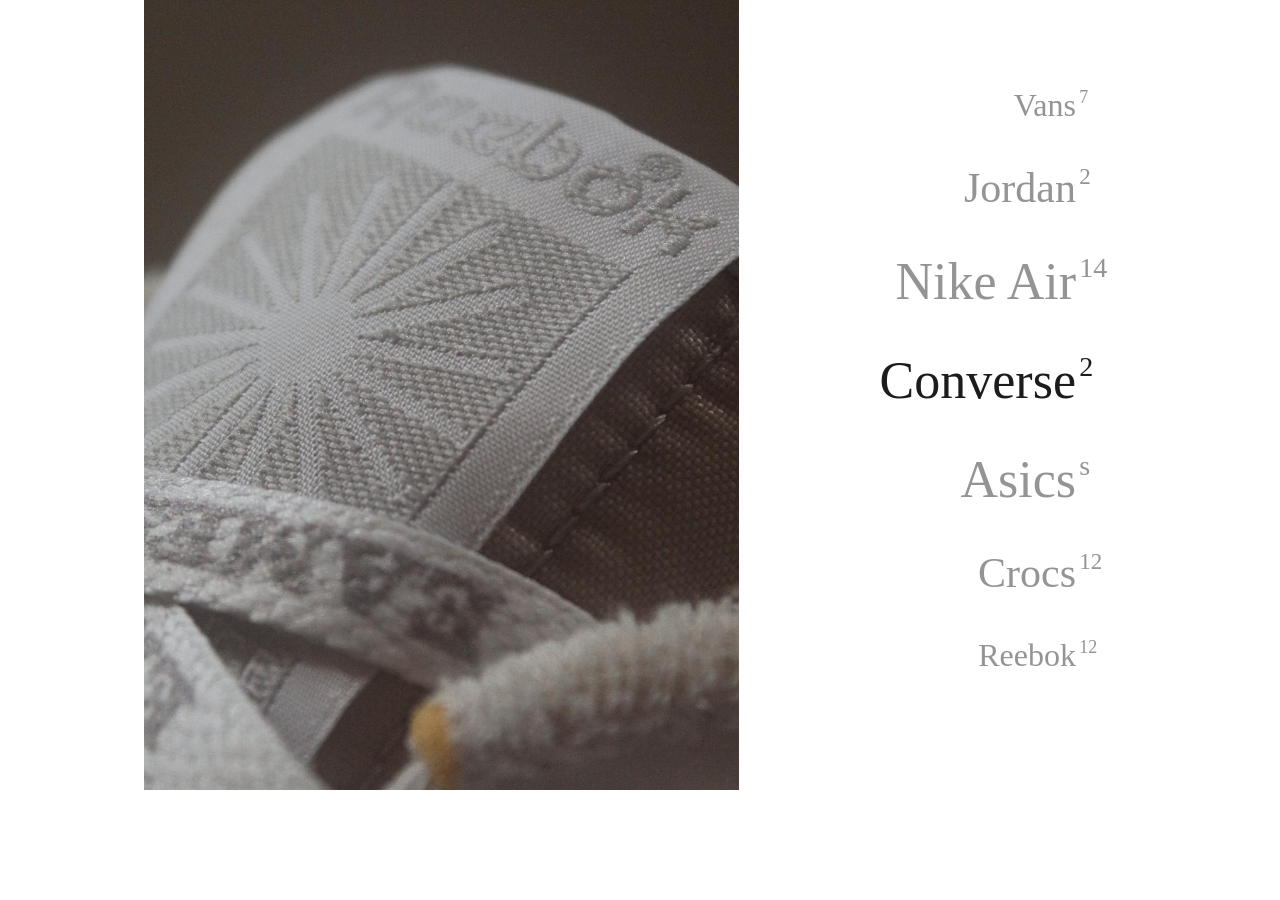
<file: index.html>
<!DOCTYPE html>
<html lang="en">

<head>
    <meta charset="UTF-8">
    <meta name="viewport" content="width=device-width, initial-scale=1.0">
    <title>Document</title>
    <link rel="stylesheet" href="assets/css/style.css">
</head>

<body>

    <section class="msm__hero">
        <div class="container-fluid">
            <div class="msm__hero-wrapper">
                <div class="msm__hero-media">
                    <figure class="msm__hero-image">
                        <img class="msm_img" src="assets/image/hero.jpg" alt="hero">
                    </figure>
                    <figure class="msm__hero-image">
                        <img class="msm_img" src="assets/image/hero2.jpg" alt="hero">
                    </figure>
                    <figure class="msm__hero-image">
                        <img class="msm_img" src="assets/image/hero3.jpg" alt="hero">
                    </figure>
                    <figure class="msm__hero-image">
                        <img class="msm_img" src="assets/image/hero6.jpg" alt="hero">
                    </figure>
                    <figure class="msm__hero-image">
                        <img class="msm_img" src="assets/image/hero5.jpg" alt="hero">
                    </figure>
                    <figure class="msm__hero-image">
                        <img class="msm_img" src="assets/image/hero6.jpg" alt="hero">
                    </figure>
                    <figure class="msm__hero-image">
                        <img class="msm_img" src="assets/image/hero7.jpg" alt="hero">
                    </figure>
                </div>
                <div class="msm__hero-collection">
                    <ul class="msm__hero-collection-list">
                        <li class="msm__hero-collection-item"><span>Vans</span><sup>7</sup></li>
                        <li class="msm__hero-collection-item"><span>Jordan</span><sup>2</sup></li>
                        <li class="msm__hero-collection-item"><span>Nike Air</span><sup>14</sup></li>
                        <li class="msm__hero-collection-item"><span>Converse</span><sup>2</sup></li>
                        <li class="msm__hero-collection-item"><span>Asics</span><sup>s</sup></li>
                        <li class="msm__hero-collection-item"><span>Crocs</span><sup>12</sup></li>
                        <li class="msm__hero-collection-item"><span>Reebok</span><sup>12</sup></li>
                    </ul>
                </div>
            </div>
        </div>
    </section>
    

    <script>
        const itemList = document.querySelector('.msm__hero-collection-list');
        const imageList = document.querySelector('.msm__hero-media');

        let intervalId = null;
        let hoverTransition = null;

        function setActiveItem() {
            const collectionItems = itemList.querySelectorAll('.msm__hero-collection-item');
            collectionItems.forEach((item) => item.classList.remove('active'));
            collectionItems[3].classList.add('active');

            const collectionImages = imageList.querySelectorAll('.msm__hero-image');
            collectionImages.forEach((img) => img.classList.remove('active'));
            collectionImages[3].classList.add('active');
        }

        function startSlider() {
            if (intervalId) return;
            intervalId = setInterval(() => {
                const firstItem = itemList.querySelector('.msm__hero-collection-item');
                const firstImage = imageList.querySelector('.msm__hero-image');
                itemList.appendChild(firstItem);
                imageList.appendChild(firstImage);
                setActiveItem();
            }, 3000);
        }

        function stopSlider() {
            clearInterval(intervalId);
            intervalId = null;
        }

        setActiveItem();
        startSlider();

        itemList.addEventListener("mouseenter", stopSlider);
        itemList.addEventListener("mouseleave", startSlider);

        const collectionItems = itemList.querySelectorAll('.msm__hero-collection-item');
        const collectionImages = imageList.querySelectorAll('.msm__hero-image');

        collectionItems.forEach((item, index) => {
            item.addEventListener('mouseenter', () => {
                collectionItems.forEach((i) => i.classList.remove('active'));
                collectionItems[index].classList.add('active');

                collectionImages.forEach((img) => img.classList.remove('active'));
                collectionImages[index].classList.add('active');
            });
        });

    </script>

</body>

</html>
</file>
<file: assets/css/style.css>
body{
  padding: 0px;
  margin: 0px;
}
ul {
  list-style: none;
  padding: 0;
}
.container-fluid {
  max-width: 992px;
  margin: 0 auto;
}

.msm__hero-wrapper {
  min-height: 790px;
  overflow: hidden;
  display: grid;
  grid-template-columns: 3fr 2fr;
}

figure {
  margin: 0px;
}

.msm__hero-media {
  position: relative;
}

.msm__hero-image {
  position: absolute;
  line-height: 0;
  height: 100%;
  width: 100%;
  left: 0;
  top: 0;
  z-index: 0;
  opacity: 1;
  transition: all 2.5s ease-in-out;
}

.msm__hero-image .msm_img {
  object-fit: cover;
  height: 100%;
  width: 100%;
}

.msm__hero-image.active {
  animation: fade-in 2.5s forwards;
}

.msm__hero-image:nth-child(3) {
  z-index: 1;
}

.msm__hero-collection {
  display: grid;
  align-items: center;
}

.msm__hero-collection-list {
  height: 616px;
  padding-right: 60px;
  overflow: hidden;
}

.msm__hero-collection-item {
  position: relative;
  text-align: right;
  margin-top: 40px;
  color: #1c1c1c78;
  font-size: 32px;
  transition: 1s ease;
  cursor: pointer;
}

.msm__hero-collection-item sup {
  position: absolute;
  top: 0;
  left: 101%;
  font-size: 18px;
}

.msm__hero-collection-item:first-child {
  margin-top: 0px;
  font-size: 32px;
}

.msm__hero-collection-item:first-child sup {
  font-size: 18px;
  top: 0rem;
}

.msm__hero-collection-item:nth-child(2) {
  font-size: 42px;
}

.msm__hero-collection-item:nth-child(2) sup {
  font-size: 23px;
}

.msm__hero-collection-item:nth-child(3) {
  font-size: 52px;
}

.msm__hero-collection-item:nth-child(3) sup {
  font-size: 28px;
}

.msm__hero-collection-item:nth-child(4) {
  font-size: 52px;
}

.msm__hero-collection-item:nth-child(4) sup {
  font-size: 28px;
}

.msm__hero-collection-item.active,
.msm__hero-collection-item:hover {
  color: #1c1c1c;
}

.msm__hero-collection-item:nth-child(5) {
  font-size: 52px;
}

.msm__hero-collection-item:nth-child(5) sup {
  font-size: 28px;
}

.msm__hero-collection-item:nth-child(6) {
  font-size: 42px;
}

.msm__hero-collection-item:nth-child(6) sup {
  font-size: 23px;
}

.msm__hero-collection-item:last-child {
  margin-bottom: 0px;
  font-size: 32px;
}

.msm__hero-collection-item:last-child sup {
  font-size: 18px;
}
@keyframes fade-in {
  from {
    opacity: 0;
    z-index: 1;
    transform: translateX(-10px);
  }
  to {
    opacity: 1;
    z-index: 2;
    transform: translateX(0px);
  }
}
</file>
